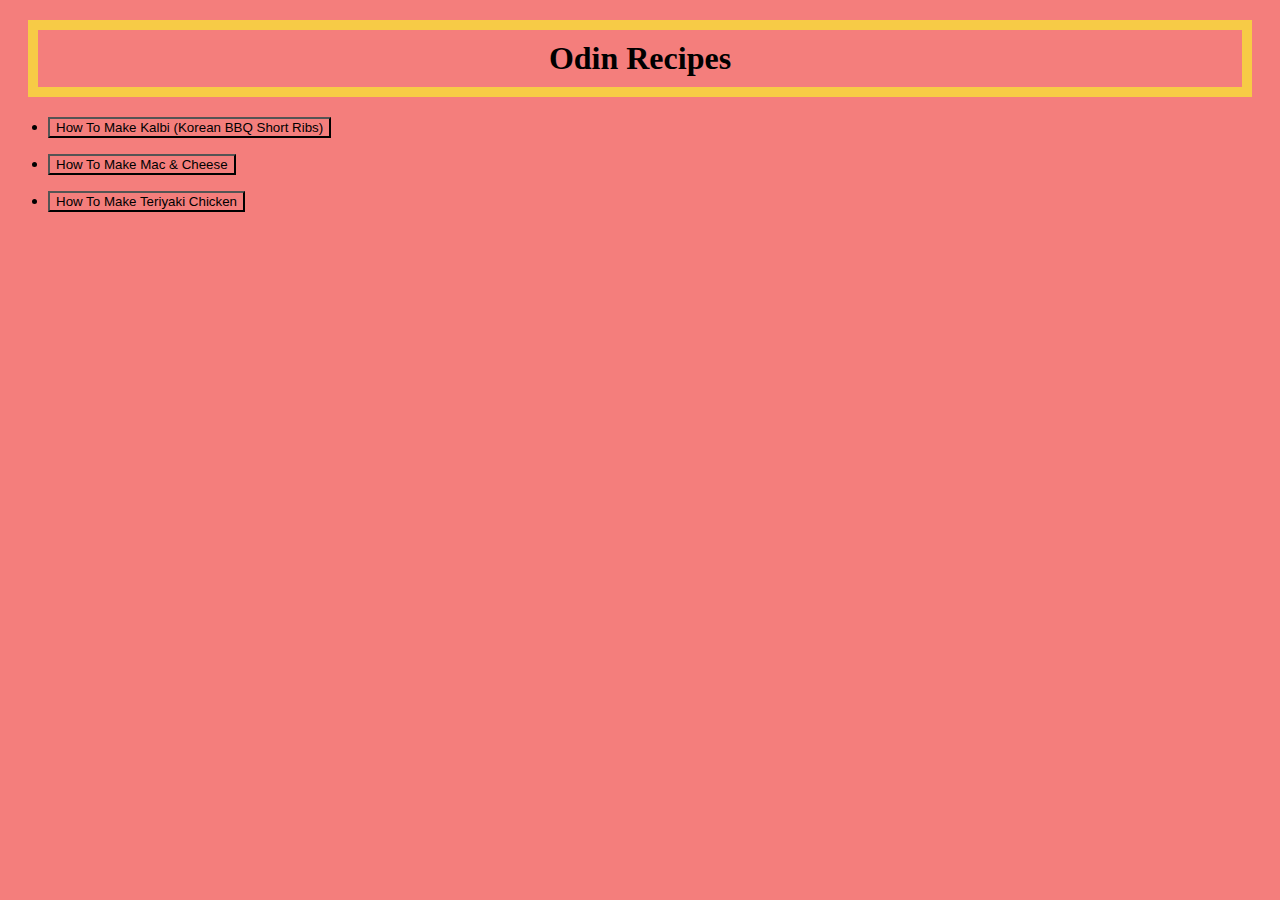
<file: index.html>
<!DOCTYPE html>
<html lang="en">
    <head>
        <meta charset="UTF-8">
        <title>Odin Recipes</title>
        <link rel="stylesheet" href="./style.css">
    </head>
    <body>
        <h1>Odin Recipes</h1>
    <ul>
        <li><a href="./recipes/Kalbi/Kalbi.html"><button>How To Make Kalbi (Korean BBQ Short Ribs)</button></a></li>
        <p></p>
        <li><a href="./recipes/mac&cheese/mac&cheese.html"><button>How To Make Mac & Cheese</button></a></li>
        <p></p>
        <li><a href="./recipes/teriyaki/teriyakiChicken.html"><button>How To Make Teriyaki Chicken</button></a></li>
    </ul>
    </body>
</html>
</file>
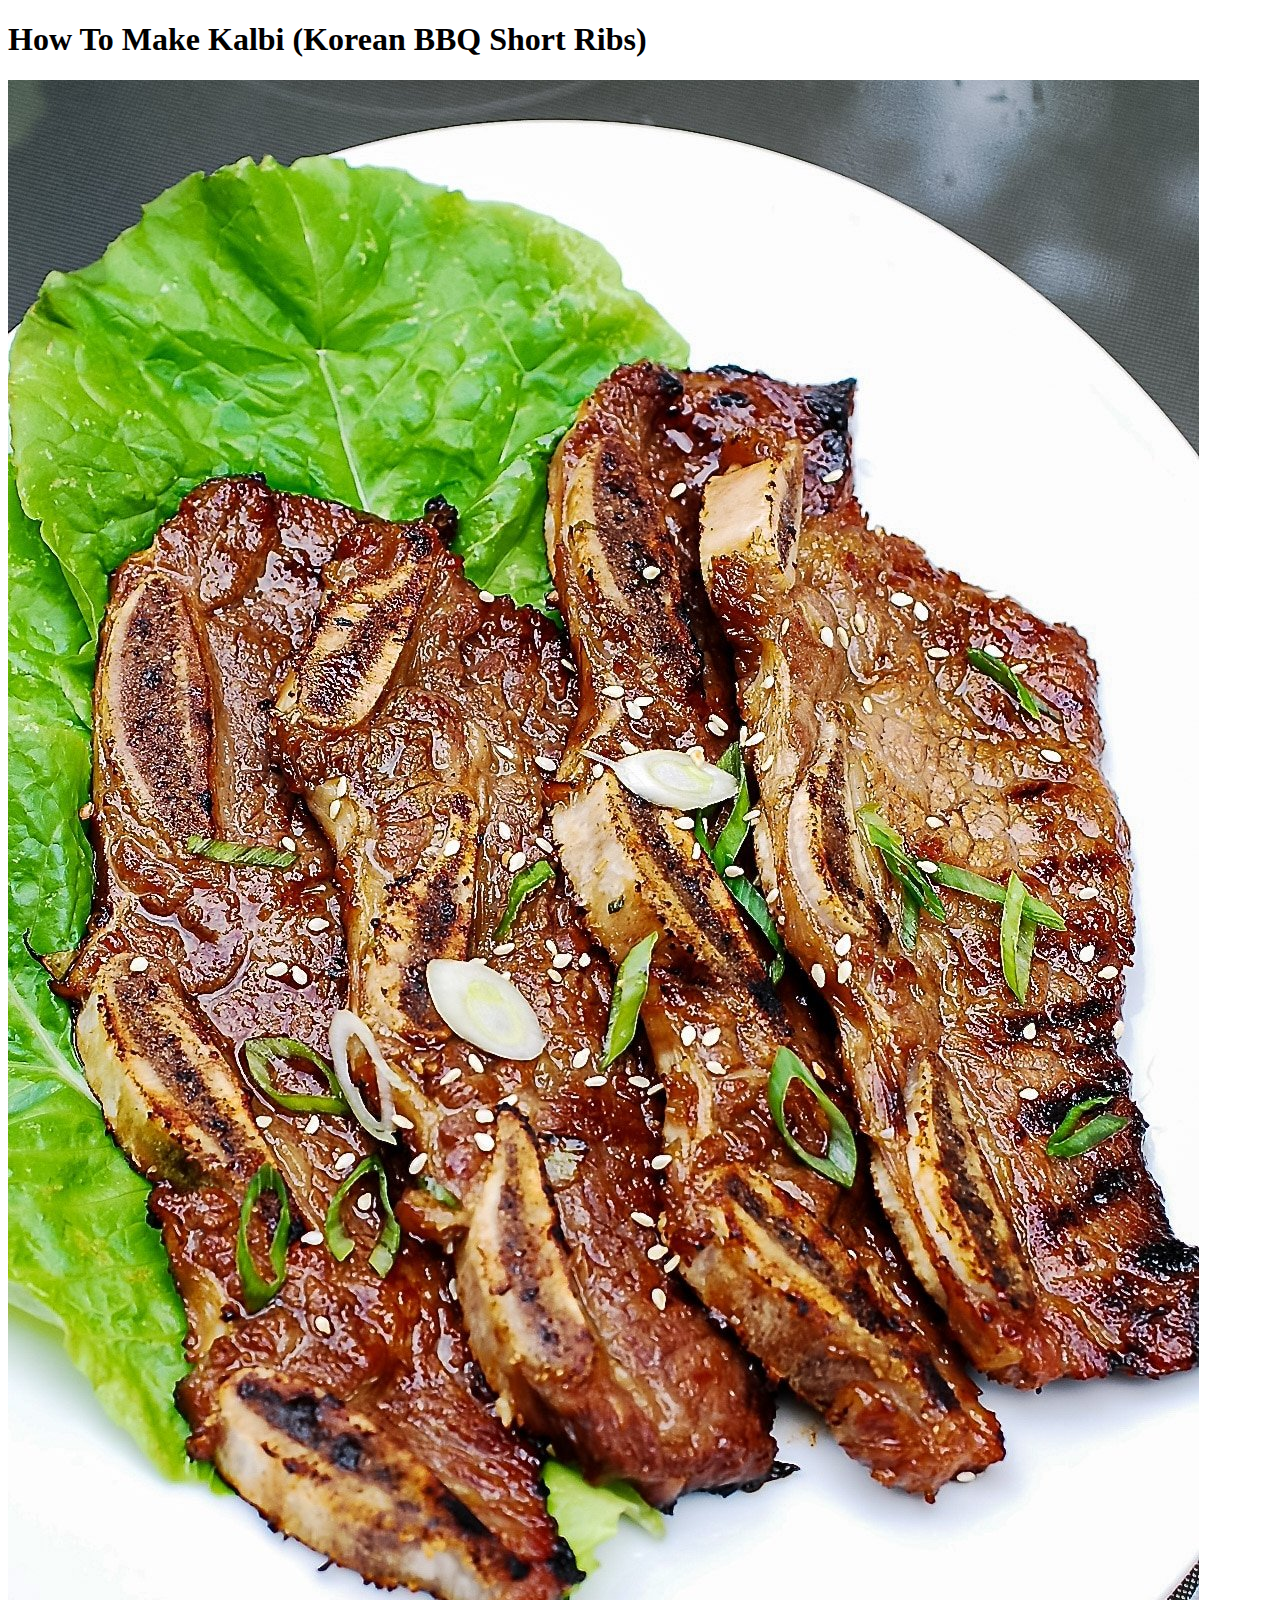
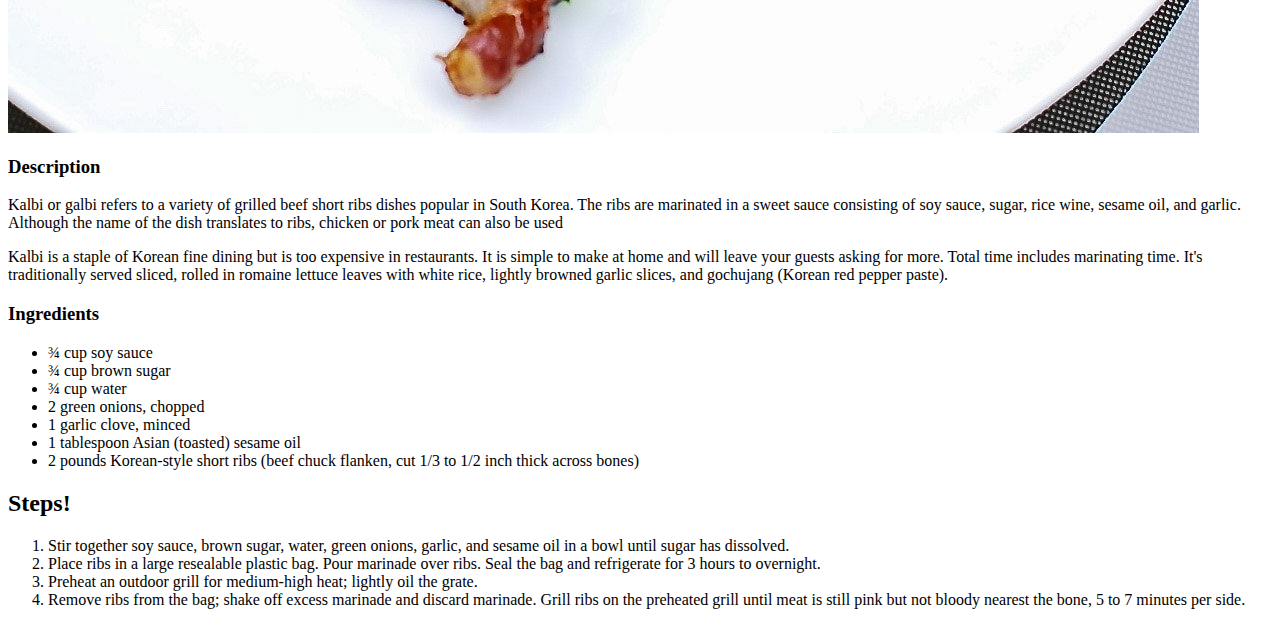
<file: recipes/Kalbi.html>
<!DOCTYPE html>
<html lang="en">
<head>
    <meta charset="UTF-8">
    <meta http-equiv="X-UA-Compatible" content="IE=edge">
    <meta name="viewport" content="width=device-width, initial-scale=1.0">
    <title>Kalbi Recipe</title>
</head>
<body>
    <h1>How To Make Kalbi (Korean BBQ Short Ribs)</h1>

    <img src="./img/Kelbi.jpeg">

    <h3>Description</h3>
    <p>Kalbi or galbi refers to a variety of grilled beef short ribs dishes popular in South Korea. 
        The ribs are marinated in a sweet sauce consisting of soy sauce, sugar, rice wine, sesame oil, and garlic. 
        Although the name of the dish translates to ribs, chicken or pork meat can also be used</p>
    
    <p>Kalbi is a staple of Korean fine dining but is too expensive in restaurants. 
        It is simple to make at home and will leave your guests asking for more. 
        Total time includes marinating time. It's traditionally served sliced, rolled in romaine lettuce leaves with white rice, lightly browned garlic slices, and gochujang (Korean red pepper paste).</p>

    <h3>Ingredients</h3>

    <ul>
        <li>¾ cup soy sauce</li>
        <li>¾ cup brown sugar</li>
        <li>¾ cup water</li>
        <li>2 green onions, chopped</li>
        <li>1 garlic clove, minced</li>
        <li>1 tablespoon Asian (toasted) sesame oil</li>
        <li>2 pounds Korean-style short ribs (beef chuck flanken, cut 1/3 to 1/2 inch thick across bones)</li>
    </ul>
 
    <h2>Steps!</h2>

    <ol>
        <li>Stir together soy sauce, brown sugar, water, green onions, garlic, and sesame oil in a bowl until sugar has dissolved.</li>
        <li>Place ribs in a large resealable plastic bag. Pour marinade over ribs. Seal the bag and refrigerate for 3 hours to overnight.</li>
        <li>Preheat an outdoor grill for medium-high heat; lightly oil the grate.</li>
        <li>Remove ribs from the bag; shake off excess marinade and discard marinade. Grill ribs on the preheated grill until meat is still pink but not bloody nearest the bone, 5 to 7 minutes per side.</li>
    </ol>
</body>
</html>
</file>
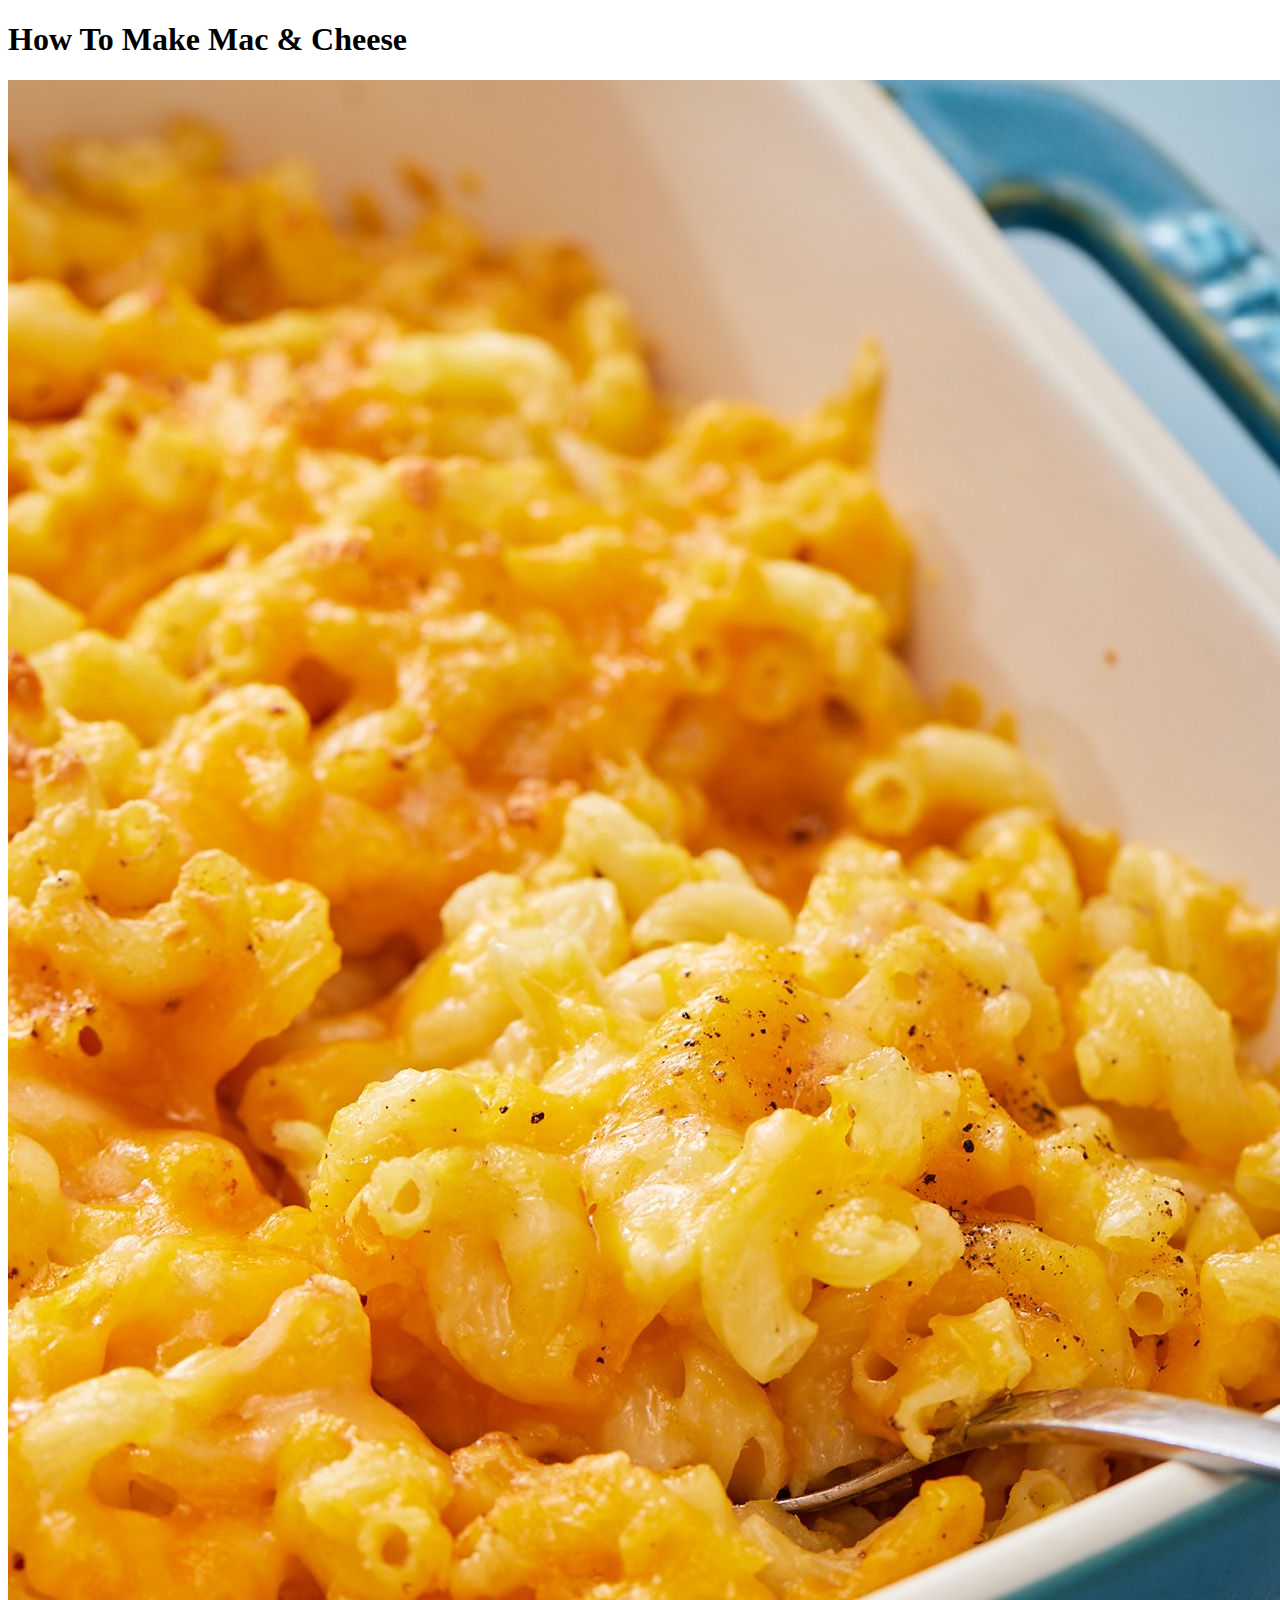
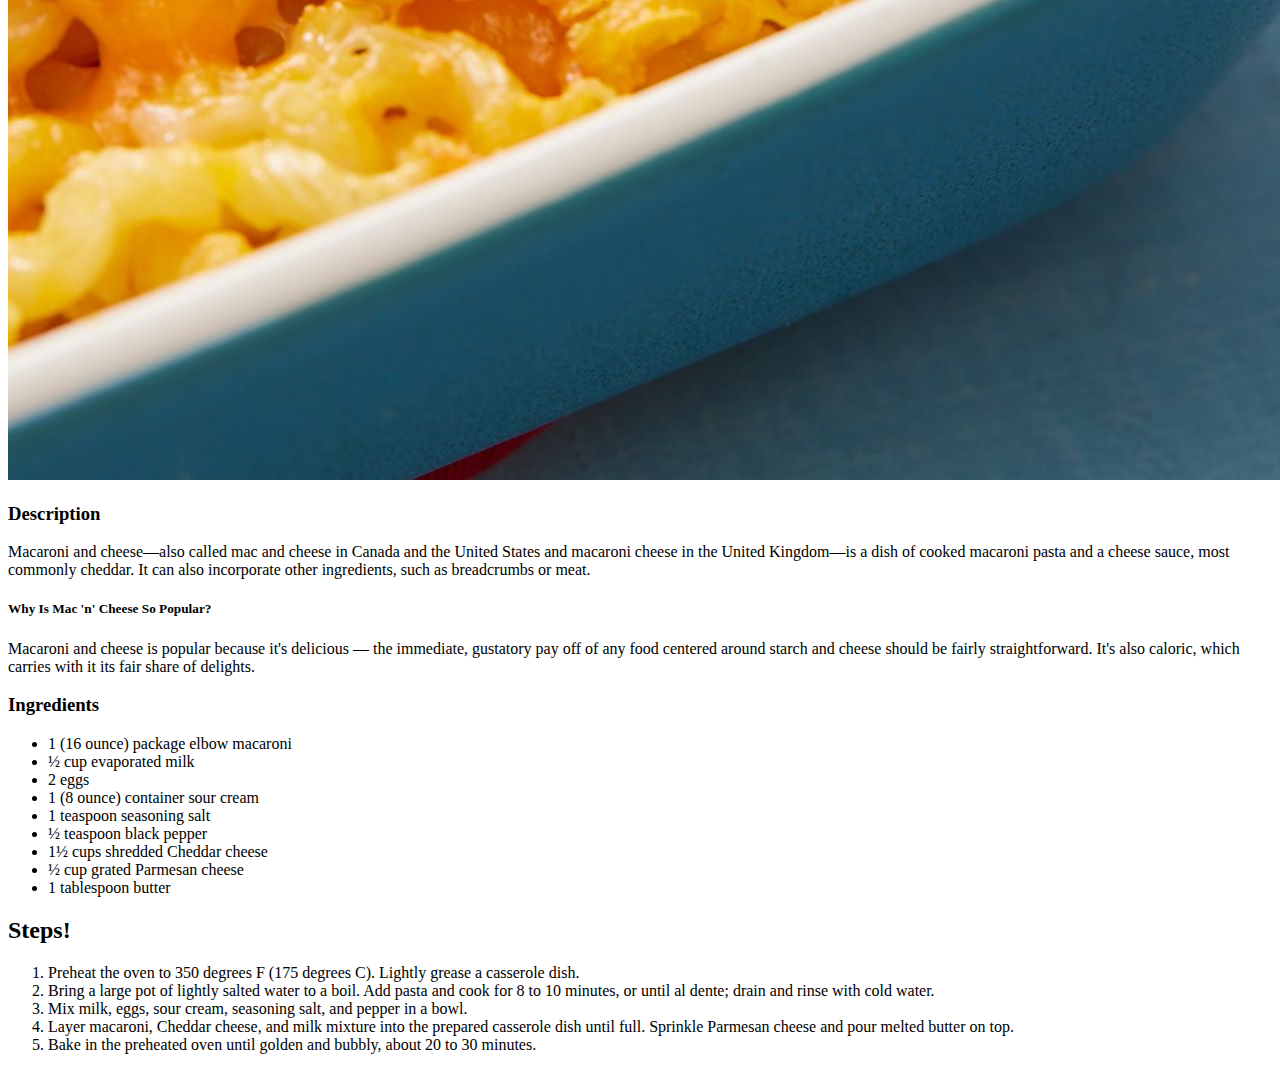
<file: recipes/mac&cheese.html>
<!DOCTYPE html>
<html lang="en">
<head>
    <meta charset="UTF-8">
    <meta http-equiv="X-UA-Compatible" content="IE=edge">
    <meta name="viewport" content="width=device-width, initial-scale=1.0">
    <title>Mac & Cheese Recipe</title>
</head>
<body>
    <h1>How To Make Mac & Cheese</h1>

    <img src="./img/Mac & Cheese.jpeg">

    <h3>Description</h3>
    <p>Macaroni and cheese—also called mac and cheese in Canada and the United States and macaroni cheese in the United Kingdom—is a dish of cooked macaroni pasta and a cheese sauce, most commonly cheddar.
       It can also incorporate other ingredients, such as breadcrumbs or meat.</p>
    <h5>Why Is Mac 'n' Cheese So Popular?</h5>
    <p>
        Macaroni and cheese is popular because it's delicious — the immediate, gustatory pay off of any food centered around starch and cheese should be fairly straightforward. 
        It's also caloric, which carries with it its fair share of delights.
    </p>

    <h3>Ingredients</h3>
    <ul>
        <li>1 (16 ounce) package elbow macaroni</li>
        <li>½ cup evaporated milk</li>
        <li>2 eggs</li>
        <li>1 (8 ounce) container sour cream</li>
        <li>1 teaspoon seasoning salt</li>
        <li>½ teaspoon black pepper</li>
        <li>1½ cups shredded Cheddar cheese</li>
        <li>½ cup grated Parmesan cheese</li>
        <li>1 tablespoon butter</li>
    </ul>

    <h2>Steps!</h2>
    <ol>
        <li>Preheat the oven to 350 degrees F (175 degrees C). Lightly grease a casserole dish.</li>
        <li>Bring a large pot of lightly salted water to a boil. Add pasta and cook for 8 to 10 minutes, or until al dente; drain and rinse with cold water.</li>
        <li>Mix milk, eggs, sour cream, seasoning salt, and pepper in a bowl.</li>
        <li>Layer macaroni, Cheddar cheese, and milk mixture into the prepared casserole dish until full. Sprinkle Parmesan cheese and pour melted butter on top.</li>
        <li>Bake in the preheated oven until golden and bubbly, about 20 to 30 minutes.</li>
    </ol>
</body>
</html>
</file>
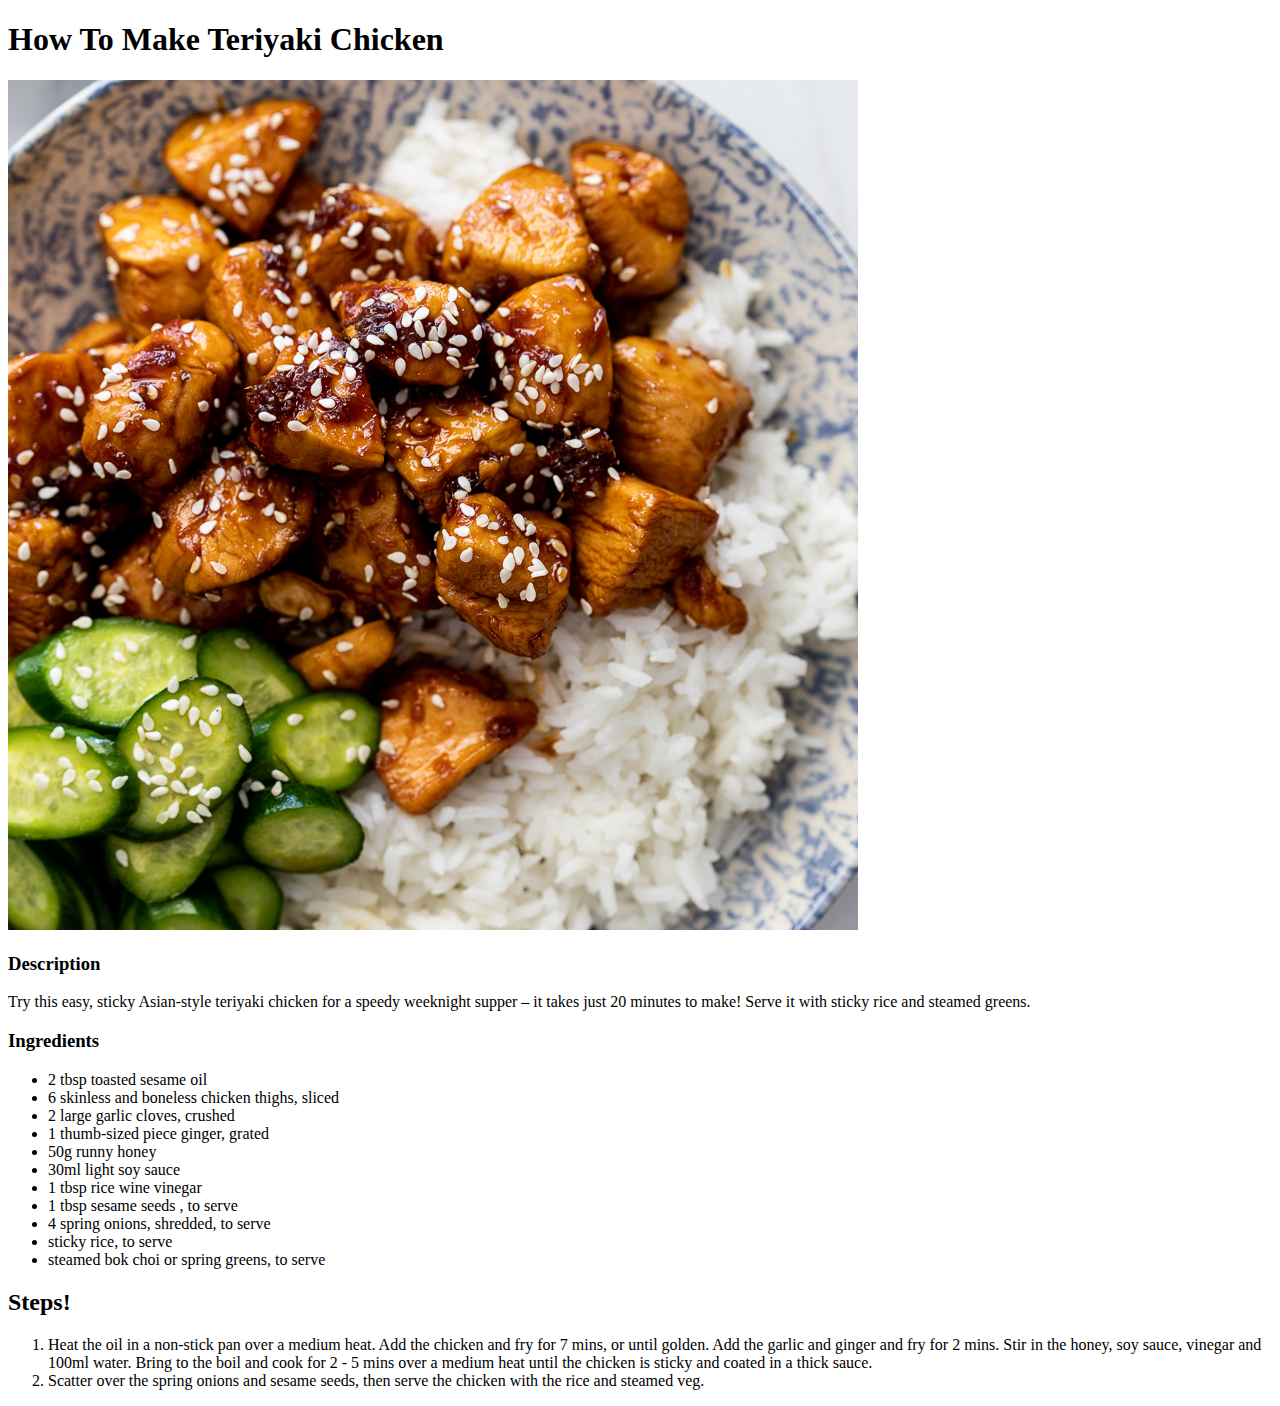
<file: recipes/teriyakiChicken.html>
<!DOCTYPE html>
<html lang="en">
<head>
    <meta charset="UTF-8">
    <meta http-equiv="X-UA-Compatible" content="IE=edge">
    <meta name="viewport" content="width=<>, initial-scale=1.0">
    <title>Teriyaki Chicken Recipe</title>
</head>
<body>
    <h1>How To Make Teriyaki Chicken</h1>
    <img src="./img/Teriyaki-chicken-3.jpeg" alt="Teriyaki Chicken">

    <h3>Description</h3>
    <p>Try this easy, sticky Asian-style teriyaki chicken for a speedy weeknight supper – it takes just 20 minutes to make! Serve it with sticky rice and steamed greens.</p>

    <h3>Ingredients</h3>
    <ul>
        <li>2 tbsp toasted sesame oil</li>
        <li>6 skinless and boneless chicken thighs, sliced</li>
        <li>2 large garlic cloves, crushed</li>
        <li>1 thumb-sized piece ginger, grated</li>
        <li>50g runny honey</li>
        <li>30ml light soy sauce</li>
        <li>1 tbsp rice wine vinegar</li>
        <li>1 tbsp sesame seeds , to serve</li>
        <li>4 spring onions, shredded, to serve</li>
        <li>sticky rice, to serve</li>
        <li>steamed bok choi or spring greens, to serve</li>
    </ul>

    <h2>Steps!</h2>
    <ol>
        <li>Heat the oil in a non-stick pan over a medium heat. Add the chicken and fry for 7 mins, or until golden. Add the garlic and ginger and fry for 2 mins. Stir in the honey, soy sauce, vinegar and 100ml water. Bring to the boil and cook for 2 - 5 mins over a medium heat until the chicken is sticky and coated in a thick sauce.</li>
        <li>Scatter over the spring onions and sesame seeds, then serve the chicken with the rice and steamed veg.</li>
    </ol>
    
</body>
</html>
</file>
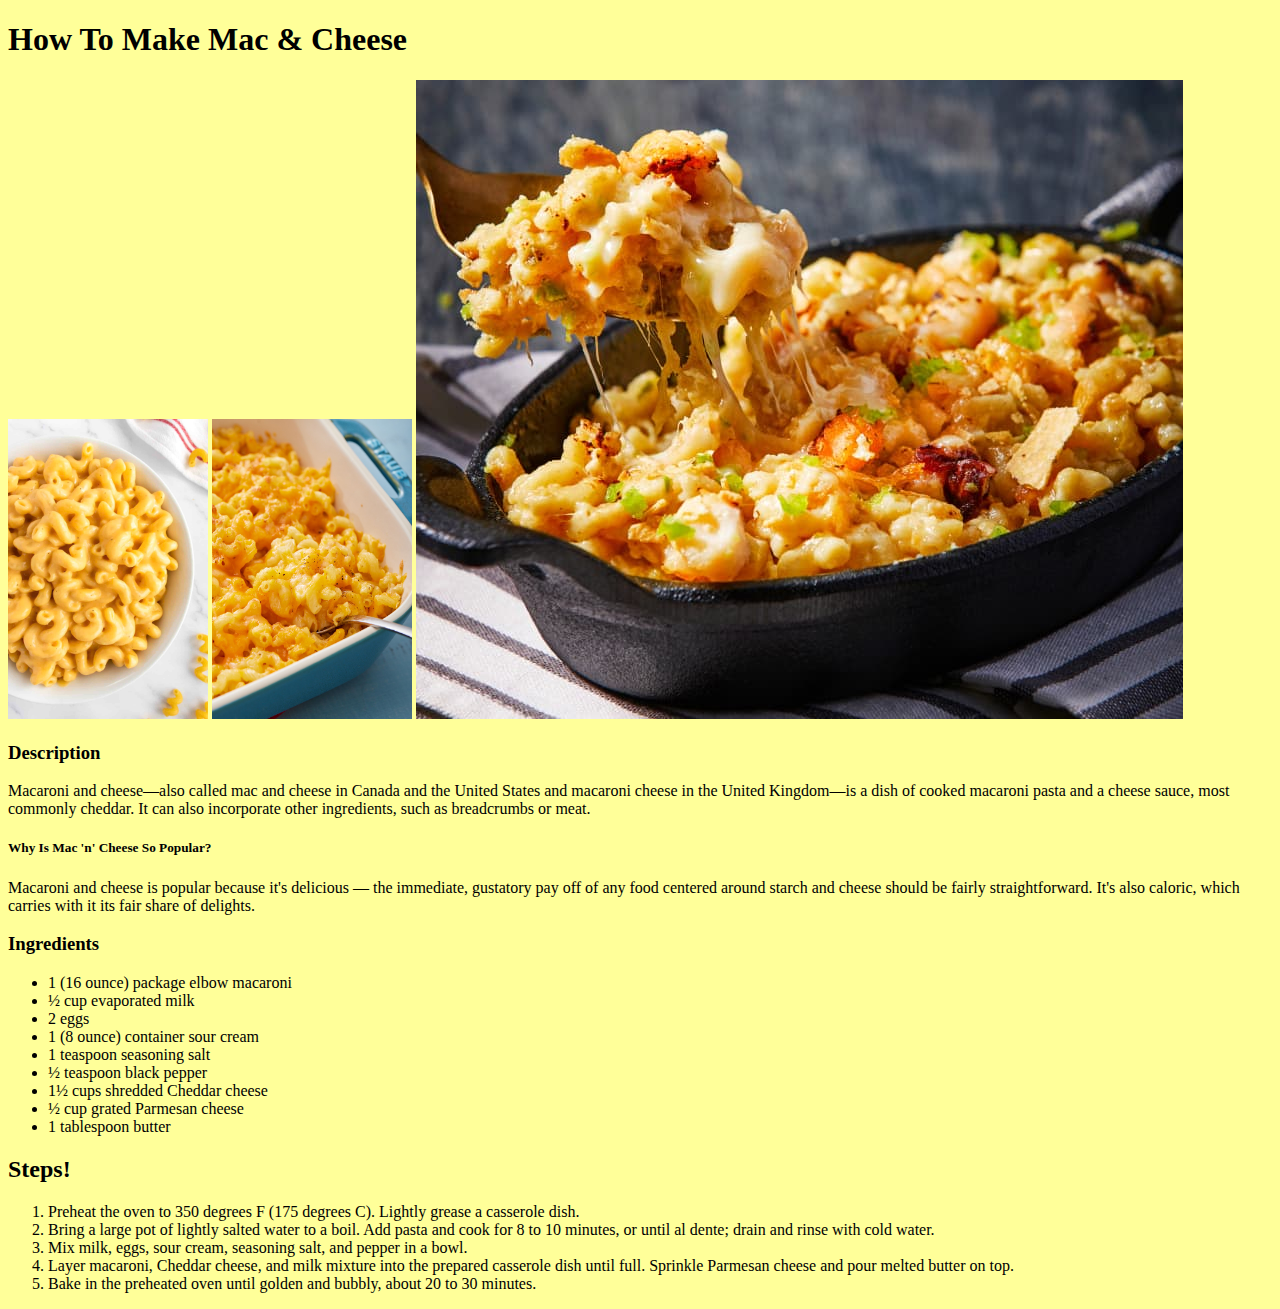
<file: recipes/mac&cheese/mac&cheese.html>
<!DOCTYPE html>
<html lang="en">
<head>
    <meta charset="UTF-8">
    <meta http-equiv="X-UA-Compatible" content="IE=edge">
    <meta name="viewport" content="width=device-width, initial-scale=1.0">
    <link rel="stylesheet" href="./style.css">
    <title>Mac & Cheese Recipe</title>
</head>
<body>
    <h1>How To Make Mac & Cheese</h1>
    <div>
    <img src="../img/mac and cheese3.jpeg" class="mac-n-cheese3">
    <img src="../img/Mac & Cheese.jpeg" class="mac-n-cheese1">
    <img src="../img/mac n cheese.jpeg" class="mac-n-cheese2">
    </div>

    <h3>Description</h3>
    <p>Macaroni and cheese—also called mac and cheese in Canada and the United States and macaroni cheese in the United Kingdom—is a dish of cooked macaroni pasta and a cheese sauce, most commonly cheddar.
       It can also incorporate other ingredients, such as breadcrumbs or meat.</p>
    <h5>Why Is Mac 'n' Cheese So Popular?</h5>
    <p>
        Macaroni and cheese is popular because it's delicious — the immediate, gustatory pay off of any food centered around starch and cheese should be fairly straightforward. 
        It's also caloric, which carries with it its fair share of delights.
    </p>

    <h3>Ingredients</h3>
    <ul>
        <li>1 (16 ounce) package elbow macaroni</li>
        <li>½ cup evaporated milk</li>
        <li>2 eggs</li>
        <li>1 (8 ounce) container sour cream</li>
        <li>1 teaspoon seasoning salt</li>
        <li>½ teaspoon black pepper</li>
        <li>1½ cups shredded Cheddar cheese</li>
        <li>½ cup grated Parmesan cheese</li>
        <li>1 tablespoon butter</li>
    </ul>

    <h2>Steps!</h2>
    <ol>
        <li>Preheat the oven to 350 degrees F (175 degrees C). Lightly grease a casserole dish.</li>
        <li>Bring a large pot of lightly salted water to a boil. Add pasta and cook for 8 to 10 minutes, or until al dente; drain and rinse with cold water.</li>
        <li>Mix milk, eggs, sour cream, seasoning salt, and pepper in a bowl.</li>
        <li>Layer macaroni, Cheddar cheese, and milk mixture into the prepared casserole dish until full. Sprinkle Parmesan cheese and pour melted butter on top.</li>
        <li>Bake in the preheated oven until golden and bubbly, about 20 to 30 minutes.</li>
    </ol>
</body>
</html>
</file>
<file: style.css>
*{
    background: rgb(244, 126, 124);
    box-sizing: border-box;
}
button:hover{
    color: cyan;
}
h1{
    text-align: center;
    padding: 10px;
    border: 10px solid rgb(247, 203, 70);
    margin: 20px;
}
h1:hover{
    text-align: center;
    padding: 10px;
    border: 5px solid rgb(171, 242, 116);
    margin: 20px;
}
ul{
    align-items: center;
}
</file>
<file: recipes/mac&cheese/style.css>
*{
    background-color: rgb(255, 255, 153);
}
.mac-n-cheese1{
    width: 200px;
    height: 300px;
}
.mac-n-cheese3{
    width: 200px;
    height: 300px;
}
</file>
